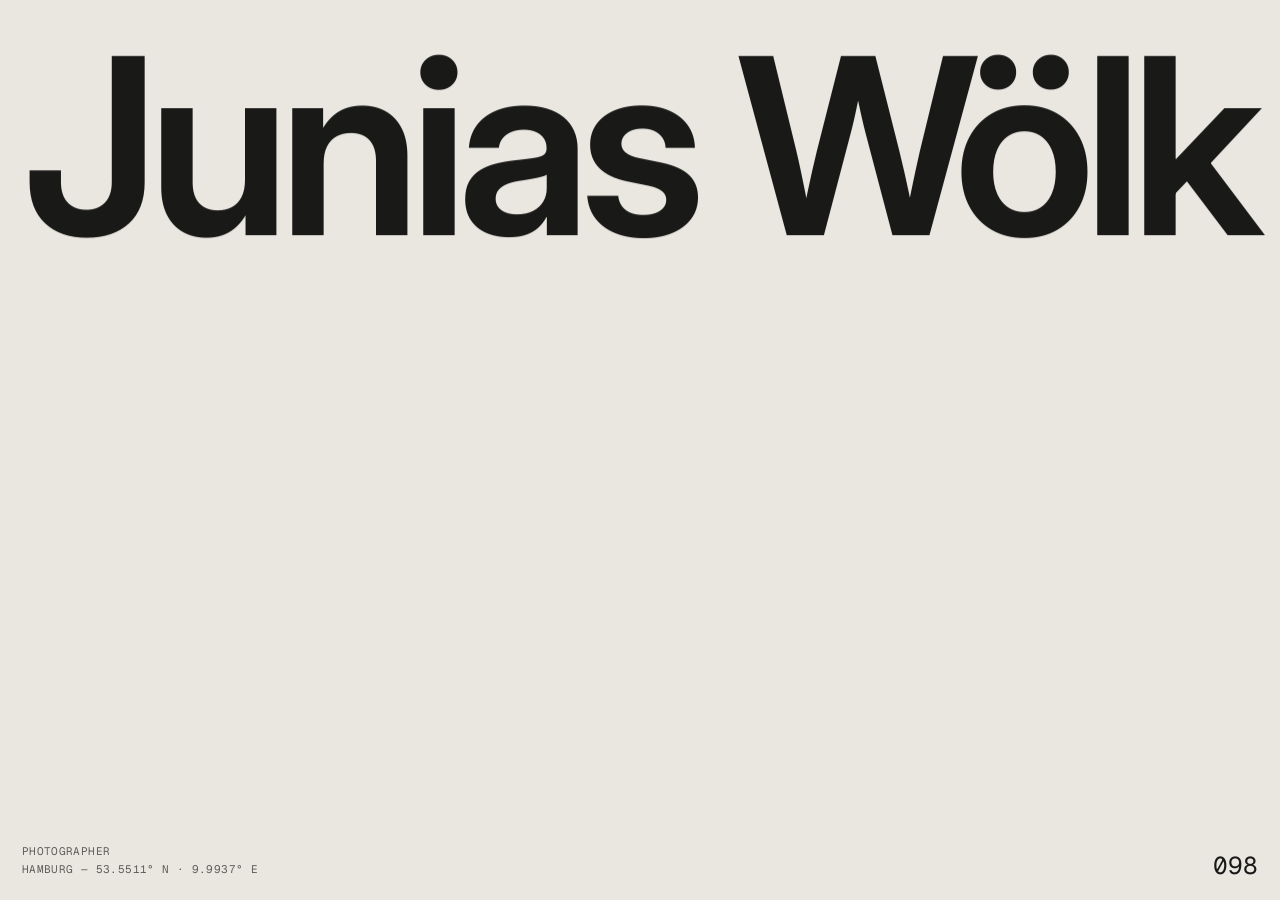
<file: index.html>
<!DOCTYPE html>
<html lang="en" class="no-js">
<head>
<meta charset="utf-8">
<meta name="viewport" content="width=device-width, initial-scale=1, viewport-fit=cover">

<title>Junias Wölk — Photographer, Hamburg</title>
<meta name="description" content="Junias Wölk is a photographer based in Hamburg. Selected work, shown in series.">
<meta name="author" content="Junias Wölk">
<meta name="theme-color" content="#EAE7E1">
<meta name="color-scheme" content="light">
<meta name="format-detection" content="telephone=no">
<!-- PREVIEW: keeps search engines out while the photographs are placeholders. Remove at launch. -->
<meta name="robots" content="noindex, nofollow">

<!-- TODO before launch: set the real domain here and add og:image (1200×630 crop of a lead frame). -->
<!-- <link rel="canonical" href="https://DOMAIN/"> -->
<meta property="og:type" content="website">
<meta property="og:site_name" content="Junias Wölk">
<meta property="og:title" content="Junias Wölk — Photographer, Hamburg">
<meta property="og:description" content="Selected work, shown in series.">
<meta name="twitter:card" content="summary_large_image">

<!-- The mark: the “ö” of Wölk. -->
<link rel="icon" href="data:image/svg+xml,%3Csvg xmlns='http://www.w3.org/2000/svg' viewBox='0 0 32 32'%3E%3Crect width='32' height='32' rx='7' fill='%23191A18'/%3E%3Ccircle cx='16' cy='19.5' r='6' fill='none' stroke='%23EAE7E1' stroke-width='3'/%3E%3Ccircle cx='11.6' cy='7.6' r='2.3' fill='%23EAE7E1'/%3E%3Ccircle cx='20.4' cy='7.6' r='2.3' fill='%23EAE7E1'/%3E%3C/svg%3E">

<link rel="stylesheet" href="assets/css/style.css">

<script>
  /* Before first paint: tell the stylesheet that scripting is available. */
  document.documentElement.className = 'js is-booting';
</script>

<script type="application/ld+json">
{
  "@context": "https://schema.org",
  "@type": "Person",
  "name": "Junias Wölk",
  "jobTitle": "Photographer",
  "address": { "@type": "PostalAddress", "addressLocality": "Hamburg", "addressCountry": "DE" },
  "sameAs": ["https://www.instagram.com/juniaswoelk/"]
}
</script>
</head>

<body class="app">

<a class="skip" href="#/info">Skip to information and contact</a>

<!-- =====================================================================
     INTERFACE — four corners. The centre belongs to the photographs.
     ===================================================================== -->
<header class="hud hud-top">
  <div class="hud-id">
    <a class="brand" id="brand" href="#/">Junias Wölk</a>
    <p class="hud-role">Photographer, Hamburg</p>
  </div>
  <nav class="nav" aria-label="Main">
    <a class="nav-link" href="#/" data-nav="work">Work</a>
    <a class="nav-link" href="#/info" data-nav="info">Info</a>
  </nav>
</header>

<p class="fpo mono" id="fpo" hidden>FPO — placeholder photographs</p>

<!-- =====================================================================
     THE TABLE — every photograph is a real link in a real list.
     Frames are generated from assets/js/photos.js.
     ===================================================================== -->
<main class="stage" id="stage">
  <h1 class="sr-only">Junias Wölk — photographer in Hamburg. Selected work.</h1>
  <ul class="plane" id="plane" aria-label="Photographs. Drag, scroll or use the arrow keys to move across the table."></ul>
</main>

<div class="veil veil-top" aria-hidden="true"></div>
<div class="veil veil-bottom" aria-hidden="true"></div>

<!-- The focus reticle: one element, shared by every frame. -->
<div class="reticle" id="reticle" aria-hidden="true">
  <i class="reticle-c tl"></i><i class="reticle-c tr"></i><i class="reticle-c bl"></i><i class="reticle-c br"></i>
  <span class="reticle-label mono"><b class="reticle-dot"></b><span id="reticle-text"></span></span>
</div>

<div class="hud hud-bottom">
  <div class="context">
    <p class="context-title" id="context" aria-live="polite"><span class="roll"><span class="roll-in">Selected Work</span></span></p>
    <nav class="series mono" id="series" aria-label="Series"></nav>
  </div>
  <div class="readout mono" aria-hidden="true">
    <span id="ro-pos">X 0000 · Y 0000</span>
    <span id="ro-geo">53.5511° N · 9.9937° E</span>
    <span>Hamburg <span id="ro-time">--:--</span></span>
  </div>
</div>

<!-- =====================================================================
     VIEWER — one photograph, in the dark.
     ===================================================================== -->
<section class="viewer" id="viewer" role="dialog" aria-modal="true" aria-label="Photograph" tabindex="-1" hidden>
  <div class="viewer-bg"></div>

  <div class="viewer-stage" id="viewer-stage">
    <figure class="viewer-fig"><div class="viewer-fig-in"><img class="lo" alt="" draggable="false"><img class="hi" alt="" draggable="false"></div></figure>
    <figure class="viewer-fig"><div class="viewer-fig-in"><img class="lo" alt="" draggable="false"><img class="hi" alt="" draggable="false"></div></figure>
    <button class="viewer-zone prev" type="button" data-cursor="Prev" aria-label="Previous photograph"></button>
    <button class="viewer-zone next" type="button" data-cursor="Next" aria-label="Next photograph"></button>
  </div>

  <header class="viewer-top">
    <a class="brand" href="#/" data-close>Junias Wölk</a>
    <button class="viewer-close nav-link" type="button" id="viewer-close">Close</button>
  </header>

  <footer class="viewer-bottom">
    <div class="viewer-meta">
      <p class="viewer-count mono" id="v-count">01 / 01</p>
      <h2 class="viewer-title" id="v-title"><span class="roll"><span class="roll-in">&nbsp;</span></span></h2>
      <p class="viewer-cap" id="v-cap"></p>
    </div>
    <div class="rail" id="rail" aria-hidden="true">
      <ul class="rail-strip" id="rail-strip"></ul>
      <span class="rail-gate" id="rail-gate"></span>
    </div>
    <p class="viewer-spec mono" id="v-spec"></p>
  </footer>

  <p class="sr-only" id="v-live" aria-live="polite"></p>
</section>

<!-- =====================================================================
     INFO — the linear version of the site.
     Copy marked PLACEHOLDER is stand-in text. Replace it with his words.
     ===================================================================== -->
<section class="sheet" id="info" role="dialog" aria-modal="true" aria-labelledby="info-title" tabindex="-1" hidden>
  <div class="sheet-in">

    <header class="sheet-top">
      <a class="brand" href="#/" data-close>Junias Wölk</a>
      <button class="nav-link" type="button" id="info-close">Close</button>
    </header>

    <div class="sheet-lead">
      <p class="mono sheet-eyebrow"><span>Info</span></p>
      <!-- First sentence is fact. The second is PLACEHOLDER — it describes the stand-in series.
           Lines are split by script at the current width, so just write the sentence. -->
      <h2 id="info-title" class="lead" data-split>Junias Wölk is a photographer based in Hamburg. He works in series&nbsp;— on the water, in the city, and after hours.</h2>
    </div>

    <div class="sheet-cols">

      <section class="col col-series" aria-labelledby="h-series">
        <h3 class="mono col-h" id="h-series">Series</h3>
        <ol class="index" id="index"></ol>
      </section>

      <section class="col" aria-labelledby="h-about">
        <h3 class="mono col-h" id="h-about">About</h3>
        <!-- PLACEHOLDER copy — two short paragraphs in his own voice go here. -->
        <p>Commissioned and personal work: portraits, places and the hours in between. Available for editorial, commercial and private commissions in Hamburg and wherever the work is.</p>
        <p>Prints and licensing on request.</p>
        <p class="note mono" id="info-note" hidden>This is a working preview. Every photograph shown is a placeholder until the final selection is in.</p>
      </section>

      <section class="col" aria-labelledby="h-contact">
        <h3 class="mono col-h" id="h-contact">Contact</h3>
        <dl class="facts">
          <div><dt class="mono">Instagram</dt><dd><a class="link" id="c-instagram" href="https://www.instagram.com/juniaswoelk/" target="_blank" rel="noopener">@juniaswoelk</a></dd></div>
          <div id="c-email-row" hidden><dt class="mono">Email</dt><dd><a class="link" id="c-email" href="#"></a></dd></div>
          <div><dt class="mono">Based in</dt><dd>Hamburg, Germany</dd></div>
          <div><dt class="mono">Position</dt><dd class="mono">53.5511° N<br>9.9937° E</dd></div>
        </dl>
      </section>

    </div>

    <footer class="sheet-foot mono">
      <span>© <span id="year">2026</span> Junias Wölk</span>
      <span class="sheet-legal"><a class="link" href="impressum.html">Impressum</a><a class="link" href="datenschutz.html">Datenschutz</a></span>
      <span>Site — <a class="link" href="https://janssonliam.de" target="_blank" rel="noopener">Liam Jansson</a></span>
    </footer>

  </div>
</section>

<!-- Cursor-following preview for the series list. -->
<div class="peek" id="peek" aria-hidden="true"><img alt="" draggable="false"></div>

<!-- =====================================================================
     INTRO — the wordmark here becomes the one in the header.
     ===================================================================== -->
<div class="intro" id="intro" aria-hidden="true">
  <div class="intro-bg"></div>
  <p class="intro-word" id="intro-word">Junias Wölk</p>
  <p class="intro-meta mono"><span>Photographer</span><span>Hamburg — 53.5511° N · 9.9937° E</span></p>
  <p class="intro-count mono" id="intro-count">000</p>
</div>

<div class="cursor" id="cursor" aria-hidden="true"><span class="cursor-dot"></span><span class="cursor-label mono" id="cursor-label"></span></div>

<noscript>
  <div class="nojs">
    <p class="brand">Junias Wölk</p>
    <p class="lead">Junias Wölk is a photographer based in Hamburg.</p>
    <p>The gallery on this page needs JavaScript. His work is also on
      <a class="link" href="https://www.instagram.com/juniaswoelk/">Instagram — @juniaswoelk</a>.</p>
    <p class="mono"><a class="link" href="impressum.html">Impressum</a> · <a class="link" href="datenschutz.html">Datenschutz</a></p>
  </div>
</noscript>

<script src="assets/js/photos.js"></script>
<script src="assets/js/app.js"></script>
</body>
</html>
</file>
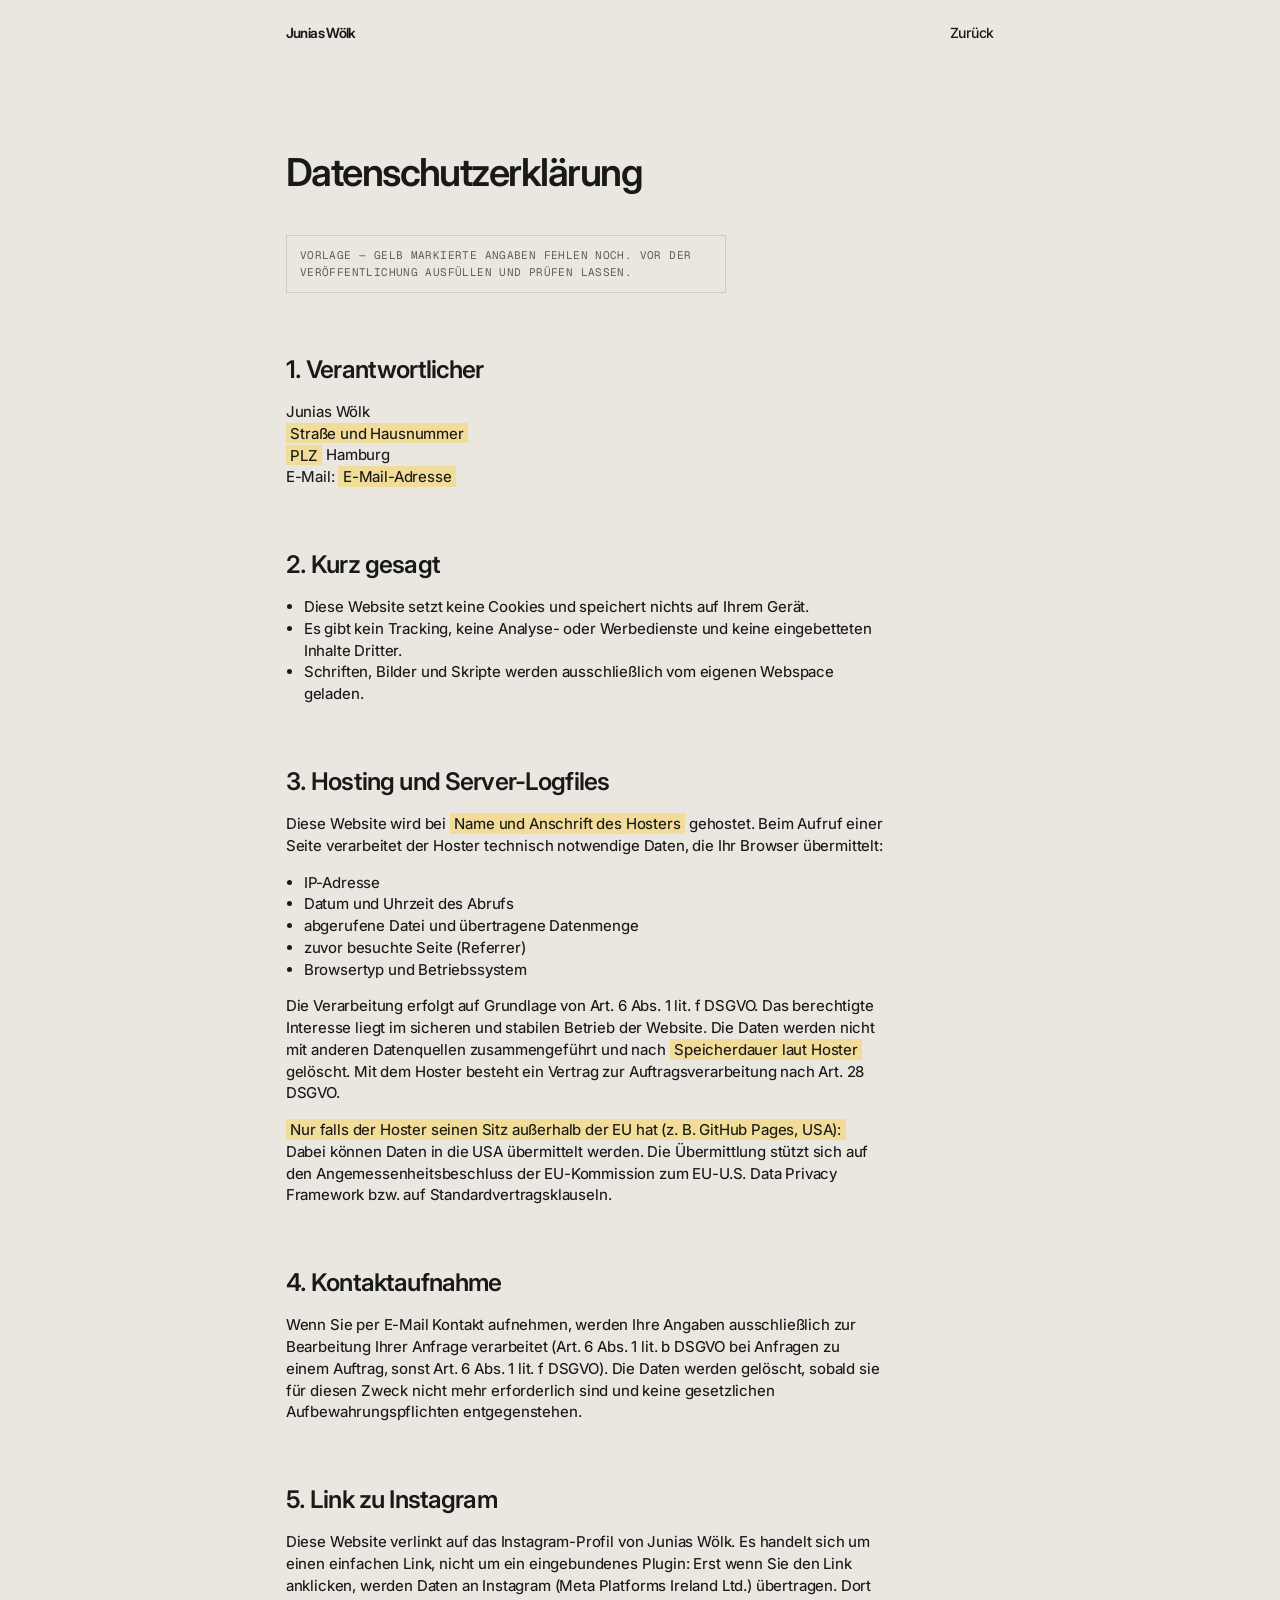
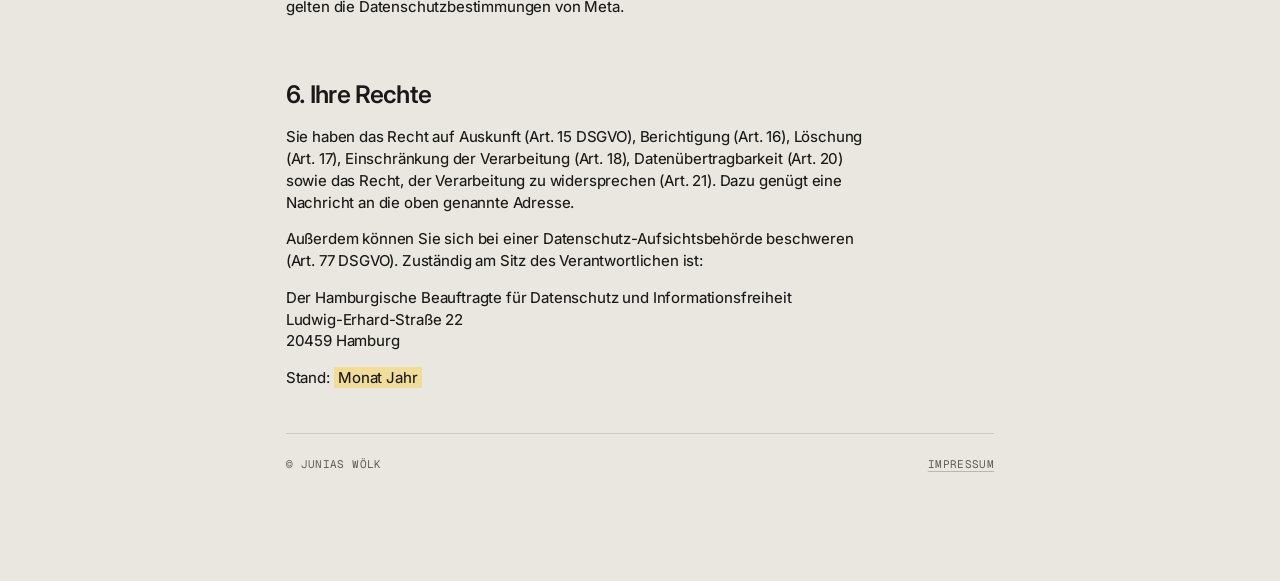
<file: datenschutz.html>
<!DOCTYPE html>
<html lang="de">
<head>
<meta charset="utf-8">
<meta name="viewport" content="width=device-width, initial-scale=1">
<title>Datenschutz — Junias Wölk</title>
<meta name="robots" content="noindex, follow">
<meta name="theme-color" content="#EAE7E1">
<link rel="icon" href="data:image/svg+xml,%3Csvg xmlns='http://www.w3.org/2000/svg' viewBox='0 0 32 32'%3E%3Crect width='32' height='32' rx='7' fill='%23191A18'/%3E%3Ccircle cx='16' cy='19.5' r='6' fill='none' stroke='%23EAE7E1' stroke-width='3'/%3E%3Ccircle cx='11.6' cy='7.6' r='2.3' fill='%23EAE7E1'/%3E%3Ccircle cx='20.4' cy='7.6' r='2.3' fill='%23EAE7E1'/%3E%3C/svg%3E">
<link rel="stylesheet" href="assets/css/style.css">
</head>

<body class="doc">
<div class="doc-wrap">

  <header class="doc-top">
    <a class="brand" href="index.html">Junias Wölk</a>
    <a class="nav-link" href="index.html">Zurück</a>
  </header>

  <main>
    <h1>Datenschutz&shy;erklärung</h1>

    <!-- VORLAGE. Sie beschreibt die Website so, wie sie gebaut ist: keine Cookies,
         kein Tracking, keine Dienste Dritter, lokal gehostete Schriften.
         Gelb markierte Felder ausfüllen (vor allem den Hoster), dann diesen
         Hinweiskasten löschen. Ändert sich die Technik (Analyse, Formular,
         eingebettete Videos …), muss dieser Text mitgeändert werden. -->
    <p class="doc-note mono">Vorlage — gelb markierte Angaben fehlen noch. Vor der Veröffentlichung ausfüllen und prüfen lassen.</p>

    <h2>1. Verantwortlicher</h2>
    <address>
      Junias Wölk<br>
      <mark class="todo">Straße und Hausnummer</mark><br>
      <mark class="todo">PLZ</mark> Hamburg<br>
      E-Mail: <mark class="todo">E-Mail-Adresse</mark>
    </address>

    <h2>2. Kurz gesagt</h2>
    <ul>
      <li>Diese Website setzt keine Cookies und speichert nichts auf Ihrem Gerät.</li>
      <li>Es gibt kein Tracking, keine Analyse- oder Werbedienste und keine eingebetteten Inhalte Dritter.</li>
      <li>Schriften, Bilder und Skripte werden ausschließlich vom eigenen Webspace geladen.</li>
    </ul>

    <h2>3. Hosting und Server-Logfiles</h2>
    <p>Diese Website wird bei <mark class="todo">Name und Anschrift des Hosters</mark> gehostet. Beim Aufruf einer Seite verarbeitet der Hoster technisch notwendige Daten, die Ihr Browser übermittelt:</p>
    <ul>
      <li>IP-Adresse</li>
      <li>Datum und Uhrzeit des Abrufs</li>
      <li>abgerufene Datei und übertragene Datenmenge</li>
      <li>zuvor besuchte Seite (Referrer)</li>
      <li>Browsertyp und Betriebssystem</li>
    </ul>
    <p>Die Verarbeitung erfolgt auf Grundlage von Art. 6 Abs. 1 lit. f DSGVO. Das berechtigte Interesse liegt im sicheren und stabilen Betrieb der Website. Die Daten werden nicht mit anderen Datenquellen zusammengeführt und nach <mark class="todo">Speicherdauer laut Hoster</mark> gelöscht. Mit dem Hoster besteht ein Vertrag zur Auftragsverarbeitung nach Art. 28 DSGVO.</p>
    <p><mark class="todo">Nur falls der Hoster seinen Sitz außerhalb der EU hat (z. B. GitHub Pages, USA):</mark> Dabei können Daten in die USA übermittelt werden. Die Übermittlung stützt sich auf den Angemessenheitsbeschluss der EU-Kommission zum EU-U.S. Data Privacy Framework bzw. auf Standardvertragsklauseln.</p>

    <h2>4. Kontaktaufnahme</h2>
    <p>Wenn Sie per E-Mail Kontakt aufnehmen, werden Ihre Angaben ausschließlich zur Bearbeitung Ihrer Anfrage verarbeitet (Art. 6 Abs. 1 lit. b DSGVO bei Anfragen zu einem Auftrag, sonst Art. 6 Abs. 1 lit. f DSGVO). Die Daten werden gelöscht, sobald sie für diesen Zweck nicht mehr erforderlich sind und keine gesetzlichen Aufbewahrungspflichten entgegenstehen.</p>

    <h2>5. Link zu Instagram</h2>
    <p>Diese Website verlinkt auf das Instagram-Profil von Junias Wölk. Es handelt sich um einen einfachen Link, nicht um ein eingebundenes Plugin: Erst wenn Sie den Link anklicken, werden Daten an Instagram (Meta Platforms Ireland Ltd.) übertragen. Dort gelten die Datenschutzbestimmungen von Meta.</p>

    <h2>6. Ihre Rechte</h2>
    <p>Sie haben das Recht auf Auskunft (Art. 15 DSGVO), Berichtigung (Art. 16), Löschung (Art. 17), Einschränkung der Verarbeitung (Art. 18), Datenübertragbarkeit (Art. 20) sowie das Recht, der Verarbeitung zu widersprechen (Art. 21). Dazu genügt eine Nachricht an die oben genannte Adresse.</p>
    <p>Außerdem können Sie sich bei einer Datenschutz-Aufsichtsbehörde beschweren (Art. 77 DSGVO). Zuständig am Sitz des Verantwortlichen ist:</p>
    <address>
      Der Hamburgische Beauftragte für Datenschutz und Informationsfreiheit<br>
      Ludwig-Erhard-Straße 22<br>
      20459 Hamburg
    </address>

    <p>Stand: <mark class="todo">Monat Jahr</mark></p>
  </main>

  <footer class="doc-foot mono">
    <span>© Junias Wölk</span>
    <span><a class="link" href="impressum.html">Impressum</a></span>
  </footer>

</div>
</body>
</html>
</file>
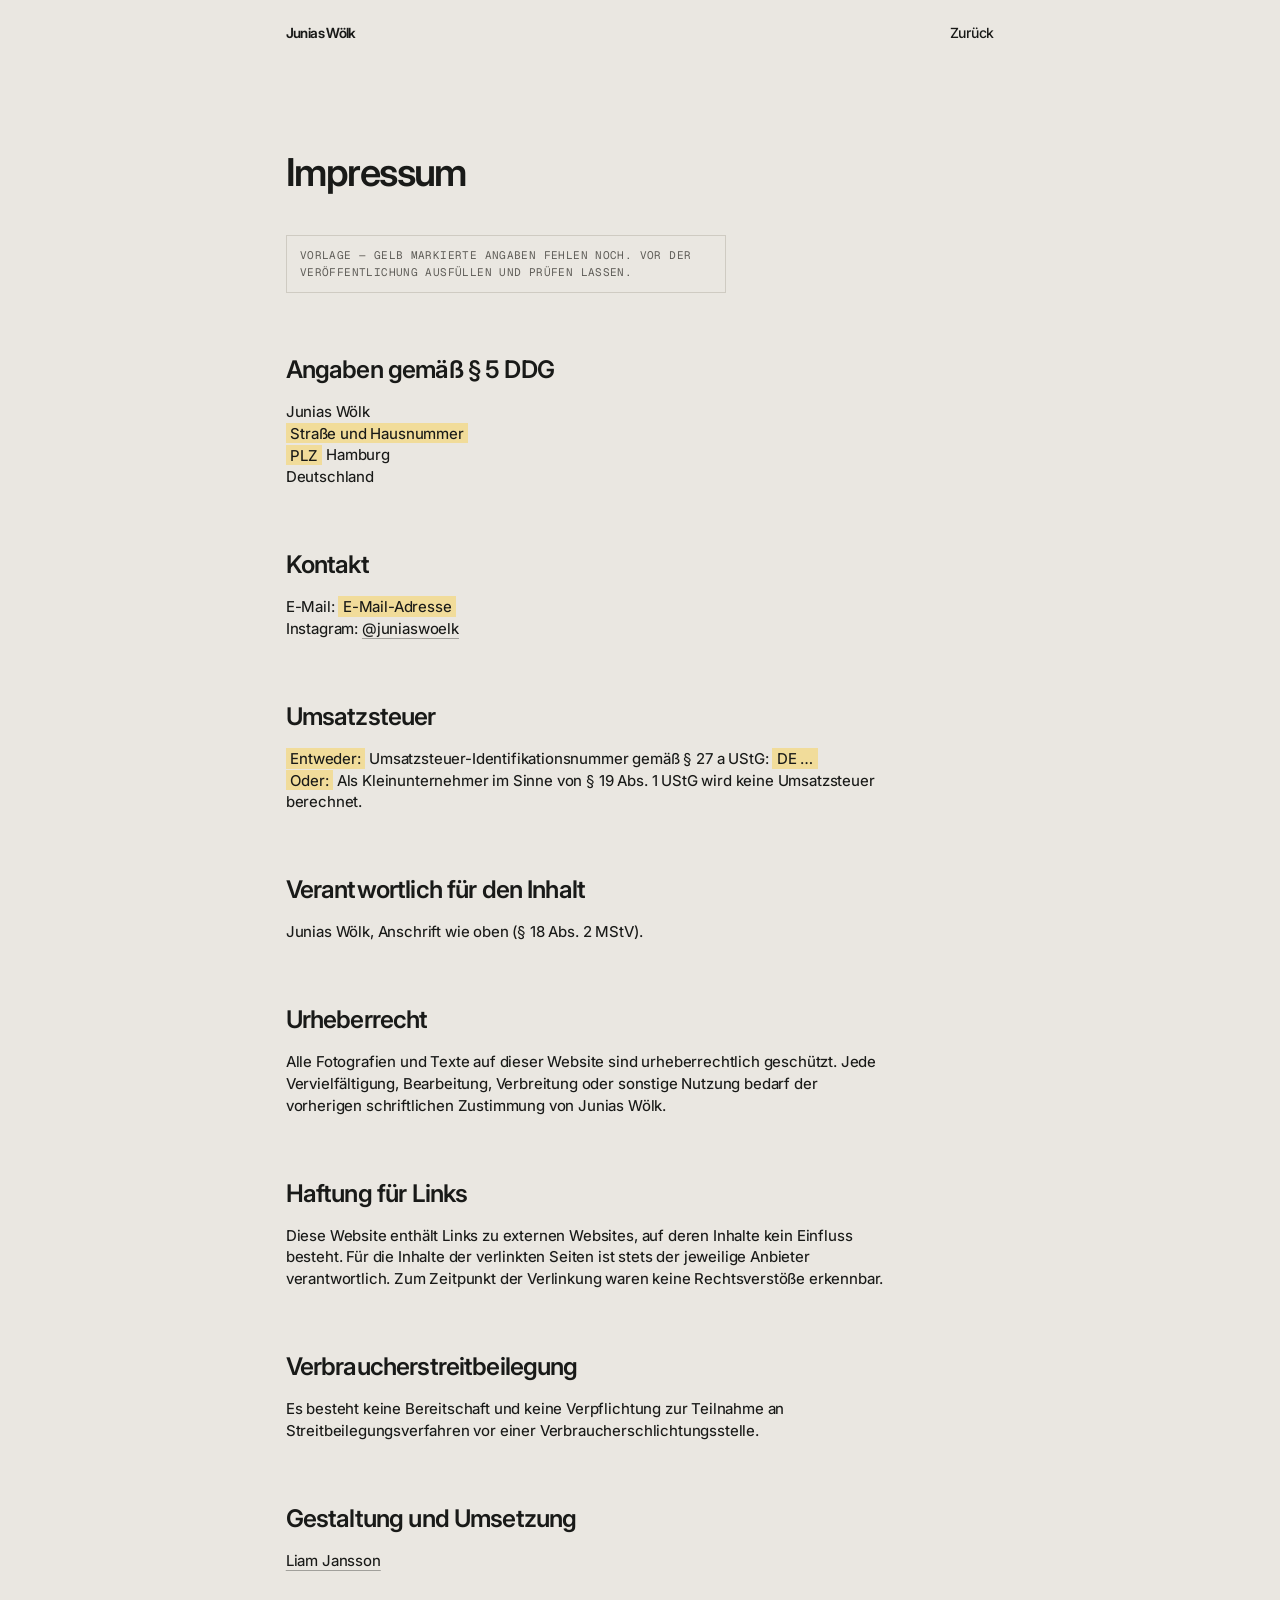
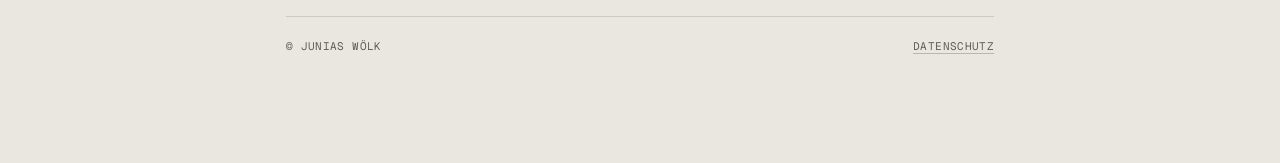
<file: impressum.html>
<!DOCTYPE html>
<html lang="de">
<head>
<meta charset="utf-8">
<meta name="viewport" content="width=device-width, initial-scale=1">
<title>Impressum — Junias Wölk</title>
<meta name="robots" content="noindex, follow">
<meta name="theme-color" content="#EAE7E1">
<link rel="icon" href="data:image/svg+xml,%3Csvg xmlns='http://www.w3.org/2000/svg' viewBox='0 0 32 32'%3E%3Crect width='32' height='32' rx='7' fill='%23191A18'/%3E%3Ccircle cx='16' cy='19.5' r='6' fill='none' stroke='%23EAE7E1' stroke-width='3'/%3E%3Ccircle cx='11.6' cy='7.6' r='2.3' fill='%23EAE7E1'/%3E%3Ccircle cx='20.4' cy='7.6' r='2.3' fill='%23EAE7E1'/%3E%3C/svg%3E">
<link rel="stylesheet" href="assets/css/style.css">
</head>

<body class="doc">
<div class="doc-wrap">

  <header class="doc-top">
    <a class="brand" href="index.html">Junias Wölk</a>
    <a class="nav-link" href="index.html">Zurück</a>
  </header>

  <main>
    <h1>Impressum</h1>

    <!-- VORLAGE. Alle gelb markierten Felder müssen vor der Veröffentlichung
         ausgefüllt werden. Danach diesen Hinweiskasten löschen. -->
    <p class="doc-note mono">Vorlage — gelb markierte Angaben fehlen noch. Vor der Veröffentlichung ausfüllen und prüfen lassen.</p>

    <h2>Angaben gemäß § 5 DDG</h2>
    <address>
      Junias Wölk<br>
      <mark class="todo">Straße und Hausnummer</mark><br>
      <mark class="todo">PLZ</mark> Hamburg<br>
      Deutschland
    </address>

    <h2>Kontakt</h2>
    <p>
      E-Mail: <mark class="todo">E-Mail-Adresse</mark><br>
      Instagram: <a class="link" href="https://www.instagram.com/juniaswoelk/" rel="noopener">@juniaswoelk</a>
    </p>

    <h2>Umsatzsteuer</h2>
    <p>
      <mark class="todo">Entweder:</mark> Umsatzsteuer-Identifikationsnummer gemäß § 27 a UStG: <mark class="todo">DE …</mark><br>
      <mark class="todo">Oder:</mark> Als Kleinunternehmer im Sinne von § 19 Abs. 1 UStG wird keine Umsatzsteuer berechnet.
    </p>

    <h2>Verantwortlich für den Inhalt</h2>
    <p>Junias Wölk, Anschrift wie oben (§ 18 Abs. 2 MStV).</p>

    <h2>Urheberrecht</h2>
    <p>Alle Fotografien und Texte auf dieser Website sind urheberrechtlich geschützt. Jede Vervielfältigung, Bearbeitung, Verbreitung oder sonstige Nutzung bedarf der vorherigen schriftlichen Zustimmung von Junias Wölk.</p>

    <h2>Haftung für Links</h2>
    <p>Diese Website enthält Links zu externen Websites, auf deren Inhalte kein Einfluss besteht. Für die Inhalte der verlinkten Seiten ist stets der jeweilige Anbieter verantwortlich. Zum Zeitpunkt der Verlinkung waren keine Rechtsverstöße erkennbar.</p>

    <h2>Verbraucherstreitbeilegung</h2>
    <p>Es besteht keine Bereitschaft und keine Verpflichtung zur Teilnahme an Streitbeilegungsverfahren vor einer Verbraucherschlichtungsstelle.</p>

    <h2>Gestaltung und Umsetzung</h2>
    <p><a class="link" href="https://janssonliam.de" rel="noopener">Liam Jansson</a></p>
  </main>

  <footer class="doc-foot mono">
    <span>© Junias Wölk</span>
    <span><a class="link" href="datenschutz.html">Datenschutz</a></span>
  </footer>

</div>
</body>
</html>
</file>
<file: assets/css/style.css>
/* =====================================================================
   Junias Wölk — stylesheet

   1  Fonts            6  Reticle          11 Cursor
   2  Tokens           7  Interface        12 Fallbacks
   3  Base             8  Viewer           13 Documents (legal pages)
   4  Utilities        9  Info sheet       14 Small screens
   5  The table        10 Intro            15 Reduced motion

   Change the look in section 2; everything else follows.
   ===================================================================== */


/* ---------------------------------------------------------------------
   1  Fonts — self-hosted, SIL Open Font License, Latin subset.
   Inter carries an optical-size axis: the same file draws tight display
   shapes at headline sizes and open text shapes at reading sizes.
   --------------------------------------------------------------------- */

@font-face {
  font-family: "Inter";
  src: url("../fonts/inter-var-latin.woff2") format("woff2");
  font-weight: 100 900;
  font-style: normal;
  font-display: swap;
}

@font-face {
  font-family: "Geist Mono";
  src: url("../fonts/geist-mono-var-latin.woff2") format("woff2");
  font-weight: 100 900;
  font-style: normal;
  font-display: swap;
}


/* ---------------------------------------------------------------------
   2  Tokens
   --------------------------------------------------------------------- */

:root {
  /* Paper and ink. No pure white, no pure black: the photographs own the extremes. */
  --paper: #eae7e1;
  --paper-2: #dedad3;
  --ink: #191a18;
  --ink-2: #5f5d58;
  --rule: #cfcbc2;

  /* The dark room. */
  --dark: #111210;
  --light: #eae7e1;
  --light-2: #96938b;
  --rule-dark: #33342f;

  /* One accent. Focus-confirm dot and active-series marker. Nowhere else. */
  --accent: #e8442a;

  --font: "Inter", "Helvetica Neue", Helvetica, Arial, sans-serif;
  --mono: "Geist Mono", ui-monospace, "SF Mono", SFMono-Regular, Menlo, Consolas, monospace;

  --fs-xl: clamp(40px, 5.4vw, 108px);
  --fs-l: clamp(26px, 3vw, 54px);
  --fs-m: clamp(21px, 1.9vw, 34px);
  --fs-text: clamp(15px, 1.05vw, 18px);
  --fs-ui: clamp(14px, 0.95vw, 17px);
  --fs-mono: 11px;

  /* One margin. The interface sits on it, in the four corners. */
  --m: clamp(16px, 1.7vw, 30px);

  --ease-out: cubic-bezier(0.19, 1, 0.22, 1);
  --ease-io: cubic-bezier(0.65, 0, 0.35, 1);
}


/* ---------------------------------------------------------------------
   3  Base
   --------------------------------------------------------------------- */

*,
*::before,
*::after { box-sizing: border-box; }

html {
  height: 100%;
  -webkit-text-size-adjust: 100%;
  text-size-adjust: 100%;
  -webkit-tap-highlight-color: transparent;
}

body {
  margin: 0;
  min-height: 100%;
  background: var(--paper);
  color: var(--ink);
  font-family: var(--font);
  font-size: var(--fs-text);
  font-weight: 450;
  line-height: 1.45;
  letter-spacing: -0.011em;
  font-optical-sizing: auto;
  font-kerning: normal;
  -webkit-font-smoothing: antialiased;
  -moz-osx-font-smoothing: grayscale;
  text-rendering: optimizeLegibility;
}

/* The home page is an instrument, not a document: it never scrolls. */
html:has(body.app) { overflow: hidden; }

body.app {
  position: fixed;
  inset: 0;
  overflow: hidden;
  overscroll-behavior: none;
}

::selection { background: var(--ink); color: var(--paper); }

img { border: 0; }

button { font: inherit; color: inherit; }

:focus-visible { outline: 1px solid currentColor; outline-offset: 4px; }

[hidden] { display: none !important; }


/* ---------------------------------------------------------------------
   4  Utilities
   --------------------------------------------------------------------- */

.sr-only {
  position: absolute;
  width: 1px;
  height: 1px;
  margin: -1px;
  padding: 0;
  overflow: hidden;
  clip-path: inset(50%);
  white-space: nowrap;
  border: 0;
}

/* Everything a camera would print: numbers, counts, coordinates, exposure. */
.mono {
  font-family: var(--mono);
  font-size: var(--fs-mono);
  font-weight: 400;
  line-height: 1.55;
  letter-spacing: 0.035em;
  text-transform: uppercase;
  font-variant-numeric: tabular-nums;
}

.skip {
  position: fixed;
  top: var(--m);
  left: var(--m);
  z-index: 60;
  padding: 0.7em 1em;
  background: var(--ink);
  color: var(--paper);
  font-size: var(--fs-ui);
  text-decoration: none;
  transform: translateY(-300%);
}
.skip:focus { transform: none; }

/* The wordmark is a fixed shape: display cut and tracking are pinned, so the
   huge one in the intro and the small one in the header are the same drawing. */
.brand,
.intro-word {
  font-weight: 620;
  line-height: 1;
  letter-spacing: -0.045em;
  font-variation-settings: "opsz" 32;
  white-space: nowrap;
}

.brand {
  display: inline-block;
  color: inherit;
  font-size: var(--fs-ui);
  text-decoration: none;
}

/* Text links in the interface: the rule draws in from the left, leaves to the right. */
.nav-link {
  position: relative;
  display: inline-block;
  padding: 0.3em 0;
  border: 0;
  background: none;
  color: inherit;
  font-size: var(--fs-ui);
  font-weight: 500;
  line-height: 1;
  letter-spacing: -0.015em;
  text-decoration: none;
  cursor: pointer;
}
.nav-link::after {
  content: "";
  position: absolute;
  right: 0;
  bottom: 0.05em;
  left: 0;
  height: 1px;
  background: currentColor;
  transform: scaleX(0);
  transform-origin: right center;
  transition: transform 0.6s var(--ease-io);
}
.nav-link[aria-current="page"]::after { transform: scaleX(1); transform-origin: left center; }
@media (hover: hover) and (pointer: fine) {
  .nav-link:hover::after { transform: scaleX(1); transform-origin: left center; }
}

.link {
  color: inherit;
  text-decoration: underline;
  text-decoration-thickness: 1px;
  text-underline-offset: 0.24em;
  text-decoration-color: color-mix(in srgb, currentColor 35%, transparent);
  transition: text-decoration-color 0.25s;
}
.link:hover { text-decoration-color: currentColor; }

/* Text never fades in place. It rolls through a mask: both lines share one
   grid cell, the old one leaves upward as the new one rises. */
.roll {
  display: grid;
  overflow: hidden;
  padding: 0.14em 0.08em 0.14em 0;
  margin: -0.14em -0.08em -0.14em 0;
}
.roll > * { grid-area: 1 / 1; display: block; white-space: nowrap; will-change: transform; }


/* ---------------------------------------------------------------------
   5  The table
   --------------------------------------------------------------------- */

.stage {
  position: fixed;
  inset: 0;
  z-index: 1;
  overflow: hidden;
  overflow: clip;
  contain: strict;
}

.plane {
  position: absolute;
  inset: 0;
  margin: 0;
  padding: 0;
  list-style: none;
  cursor: grab;
  touch-action: none;
  user-select: none;
  -webkit-user-select: none;
  --press: 0;
}
.plane.is-dragging { cursor: grabbing; }

/* Each frame is positioned by script with a transform only. */
.frame {
  position: absolute;
  top: 0;
  left: 0;
  will-change: transform;
}

.frame-link {
  display: block;
  width: 100%;
  height: 100%;
  color: inherit;
  cursor: inherit;
  outline: none;
  -webkit-user-drag: none;
  -webkit-touch-callout: none;
  /* Grabbing the table lifts every print a little off it. */
  transform: scale(calc(1 - var(--press) * 0.035));
}

/* The frame shows its own average colour until the photograph arrives. */
.frame-clip {
  display: block;
  width: 100%;
  height: 100%;
  overflow: hidden;
  background: var(--tone, var(--paper-2));
  transition: opacity 0.7s var(--ease-io), filter 0.7s var(--ease-io);
}

.frame-img {
  display: block;
  width: 100%;
  height: 100%;
  object-fit: cover;
  opacity: 0;
  transition: opacity 0.9s var(--ease-out);
  pointer-events: none;
  user-select: none;
  -webkit-user-drag: none;
}
.frame.is-in .frame-img { opacity: 1; }

/* A chosen series stays; everything else steps back. Nothing is removed. */
.plane.has-series .frame:not(.is-on) .frame-clip { opacity: 0.14; filter: grayscale(1); }

/* The plane dissolves into paper where the interface sits, so type never
   lands on a photograph. Eased stops: no visible band. */
.veil {
  position: fixed;
  right: 0;
  left: 0;
  z-index: 3;
  pointer-events: none;
  transition: opacity 0.6s;
}
/* --hud-t / --hud-b are the measured heights of the two interface bars
   (set by script), so the veils are exactly as tall as they need to be. */
.veil-top {
  top: 0;
  height: calc(var(--hud-t, 66px) * 1.95);
  background: linear-gradient(to bottom,
    rgb(234 231 225 / 1) 0%, rgb(234 231 225 / 0.97) 36%, rgb(234 231 225 / 0.84) 52%,
    rgb(234 231 225 / 0.54) 70%, rgb(234 231 225 / 0.2) 87%, rgb(234 231 225 / 0) 100%);
}
.veil-bottom {
  bottom: 0;
  height: calc(var(--hud-b, 170px) * 1.56);
  background: linear-gradient(to top,
    rgb(234 231 225 / 1) 0%, rgb(234 231 225 / 1) 23%, rgb(234 231 225 / 0.94) 38%,
    rgb(234 231 225 / 0.74) 54%, rgb(234 231 225 / 0.46) 68%, rgb(234 231 225 / 0.2) 81%,
    rgb(234 231 225 / 0.06) 92%, rgb(234 231 225 / 0) 100%);
}


/* ---------------------------------------------------------------------
   6  Reticle — the viewfinder corners that acquire whatever is pointed at.
   Script moves the four corners and the label with transforms only.
   --------------------------------------------------------------------- */

.reticle {
  position: fixed;
  inset: 0;
  z-index: 4;
  pointer-events: none;
  opacity: 0;
  transition: opacity 0.28s;
}
.reticle.is-on { opacity: 1; }

.reticle-c {
  position: absolute;
  top: 0;
  left: 0;
  width: 11px;
  height: 11px;
  border: 0 solid var(--ink);
  will-change: transform;
}
.reticle-c.tl { border-top-width: 1px; border-left-width: 1px; }
.reticle-c.tr { margin-left: -11px; border-top-width: 1px; border-right-width: 1px; }
.reticle-c.bl { margin-top: -11px; border-bottom-width: 1px; border-left-width: 1px; }
.reticle-c.br { margin: -11px 0 0 -11px; border-right-width: 1px; border-bottom-width: 1px; }

.reticle-label {
  position: absolute;
  top: 0;
  left: 0;
  display: flex;
  align-items: center;
  white-space: nowrap;
  color: var(--ink);
  will-change: transform;
}

/* Focus confirmed. */
.reticle-dot {
  width: 5px;
  height: 5px;
  margin-right: 0.7em;
  border-radius: 50%;
  background: var(--accent);
  opacity: 0;
  transform: scale(0.3);
  transition: opacity 0.16s, transform 0.4s var(--ease-out);
}
.reticle.is-locked .reticle-dot { opacity: 1; transform: none; }


/* ---------------------------------------------------------------------
   7  Interface
   --------------------------------------------------------------------- */

.hud {
  position: fixed;
  right: 0;
  left: 0;
  z-index: 10;
  display: flex;
  justify-content: space-between;
  gap: var(--m);
  padding: var(--m);
  pointer-events: none;
  transition: opacity 0.5s;
}
.hud > * { pointer-events: auto; }

.hud-top {
  top: 0;
  align-items: baseline;
  padding-top: calc(var(--m) + env(safe-area-inset-top));
}
.hud-bottom {
  bottom: 0;
  align-items: flex-end;
  padding-bottom: calc(var(--m) + env(safe-area-inset-bottom));
}

.hud-id { display: flex; align-items: baseline; gap: 1.5em; }
.hud-role { margin: 0; color: var(--ink-2); font-size: var(--fs-ui); line-height: 1; letter-spacing: -0.015em; }

.nav { display: flex; gap: 1.7em; }

.context { min-width: 0; }

.context-title {
  margin: 0 0 0.2em;
  font-size: var(--fs-xl);
  font-weight: 600;
  line-height: 0.92;
  letter-spacing: -0.052em;
}
.context-title sup {
  position: relative;
  top: 0.62em;
  margin-left: 0.5em;
  font-family: var(--mono);
  font-size: clamp(11px, 0.17em, 15px);
  font-weight: 400;
  line-height: 1;
  letter-spacing: 0.03em;
  vertical-align: top;
}

.series {
  display: flex;
  flex-wrap: wrap;
  gap: 0 1.7em;
  margin-left: -0.1em;
}
.series a {
  position: relative;
  padding: 0.75em 0 0.2em 1.05em;
  color: var(--ink-2);
  text-decoration: none;
  transition: color 0.3s;
}
.series a::before {
  content: "";
  position: absolute;
  top: calc(50% + 0.26em);
  left: 0.1em;
  width: 5px;
  height: 5px;
  margin-top: -2.5px;
  border-radius: 50%;
  background: var(--accent);
  transform: scale(0);
  transition: transform 0.5s var(--ease-out);
}
.series a[aria-current="true"] { color: var(--ink); }
.series a[aria-current="true"]::before { transform: none; }
@media (hover: hover) and (pointer: fine) {
  .series a:hover { color: var(--ink); }
}

.readout {
  display: grid;
  justify-items: end;
  gap: 1px;
  flex: none;
  padding-bottom: 0.2em;
  color: var(--ink-2);
  text-align: right;
  white-space: nowrap;
}

.fpo {
  position: fixed;
  top: calc(var(--m) + env(safe-area-inset-top));
  left: 50%;
  z-index: 10;
  margin: 0;
  color: var(--ink-2);
  line-height: 1;
  white-space: nowrap;
  transform: translateX(-50%);
  pointer-events: none;
  transition: opacity 0.5s;
}

/* Interface arrives after the prints have been dealt. */
.is-booting .hud,
.is-booting .veil,
.is-booting .fpo { opacity: 0; }
.is-booting .hud > * { pointer-events: none; }

.context-title .roll-in { transition: transform 1.2s var(--ease-out) 0.1s; }
.is-booting .context-title .roll-in { transform: translateY(112%); }

.series,
.readout { transition: opacity 0.9s 0.35s, transform 1.1s var(--ease-out) 0.35s; }
.is-booting .series,
.is-booting .readout { opacity: 0; transform: translateY(12px); }

/* The line beside the wordmark waits until the wordmark has landed. */
.hud-role { transition: opacity 0.8s 0.75s; }
.is-booting .hud-role { opacity: 0; }

/* While a photograph is open, the table's interface steps out. */
.is-viewing .hud,
.is-viewing .veil,
.is-viewing .fpo,
.is-viewing .reticle { opacity: 0; }
.is-viewing .hud > * { pointer-events: none; }


/* ---------------------------------------------------------------------
   8  Viewer
   --------------------------------------------------------------------- */

.viewer:focus,
.sheet:focus { outline: none; }

.viewer {
  position: fixed;
  inset: 0;
  z-index: 20;
  color: var(--light);
  overflow: hidden;
  touch-action: none;
  user-select: none;
  -webkit-user-select: none;
}

.viewer-bg {
  position: absolute;
  inset: 0;
  background: var(--dark);
  opacity: 0;
  transition: opacity 0.75s var(--ease-io);
}
.viewer.is-open .viewer-bg { opacity: 1; }

.viewer-stage { position: absolute; inset: 0; }

/* Geometry is set by script: left / top / width / height in pixels, so the
   opening transition can start from the frame's exact place on the table. */
.viewer-fig {
  position: absolute;
  top: 0;
  left: 0;
  margin: 0;
  overflow: hidden;
  background: var(--tone, #222);
  transform-origin: 0 0;
  visibility: hidden;
  will-change: transform, clip-path;
}
.viewer-fig.is-shown { visibility: visible; }

.viewer-fig-in { position: absolute; inset: 0; will-change: transform; }

.viewer-fig img {
  position: absolute;
  inset: 0;
  display: block;
  width: 100%;
  height: 100%;
  object-fit: cover;
  -webkit-user-drag: none;
}
.viewer-fig .hi { opacity: 0; transition: opacity 0.4s; }
.viewer-fig .hi.is-in { opacity: 1; }

.viewer-zone {
  position: absolute;
  top: 0;
  bottom: 0;
  z-index: 3;
  width: 38%;
  padding: 0;
  border: 0;
  background: none;
  cursor: pointer;
}
.viewer-zone.prev { left: 0; }
.viewer-zone.next { right: 0; }
.viewer-zone:focus-visible { outline: none; }
.viewer-zone:focus-visible::after {
  content: "";
  position: absolute;
  top: 50%;
  width: 11px;
  height: 11px;
  border: 0 solid var(--light);
  border-top-width: 1px;
}
.viewer-zone.prev:focus-visible::after { left: var(--m); border-left-width: 1px; transform: rotate(-45deg); }
.viewer-zone.next:focus-visible::after { right: var(--m); border-right-width: 1px; transform: rotate(45deg); }

.viewer-top,
.viewer-bottom {
  position: absolute;
  right: 0;
  left: 0;
  z-index: 4;
  padding: var(--m);
  opacity: 0;
  transition: opacity 0.45s, transform 0.9s var(--ease-out);
  pointer-events: none;
}
.viewer-top > *,
.viewer-bottom > * { pointer-events: auto; }

.viewer-top {
  top: 0;
  display: flex;
  align-items: baseline;
  justify-content: space-between;
  padding-top: calc(var(--m) + env(safe-area-inset-top));
  transform: translateY(-10px);
}
.viewer-bottom {
  bottom: 0;
  display: grid;
  grid-template-columns: minmax(0, 1fr) minmax(0, min(44vw, 640px)) minmax(0, 1fr);
  align-items: end;
  gap: var(--m);
  padding-bottom: calc(var(--m) + env(safe-area-inset-bottom));
  transform: translateY(14px);
}
.viewer.is-open .viewer-top,
.viewer.is-open .viewer-bottom { opacity: 1; transform: none; transition-delay: 0.4s; }

.viewer-count { margin: 0 0 0.5em; color: var(--light-2); }

.viewer-title {
  margin: 0;
  font-size: var(--fs-m);
  font-weight: 600;
  line-height: 1;
  letter-spacing: -0.04em;
}

.viewer-cap {
  margin: 0.55em 0 0;
  max-width: 30em;
  color: var(--light-2);
  font-size: var(--fs-ui);
  line-height: 1.35;
}
.viewer-cap:empty { display: none; }

.viewer-spec { margin: 0; color: var(--light-2); text-align: right; }

/* The film strip runs through a fixed gate. */
.rail {
  position: relative;
  height: 50px;
  overflow: hidden;
  -webkit-mask-image: linear-gradient(to right, transparent 0, #000 16%, #000 84%, transparent 100%);
  mask-image: linear-gradient(to right, transparent 0, #000 16%, #000 84%, transparent 100%);
}

.rail-strip {
  position: absolute;
  top: 5px;
  left: 50%;
  display: flex;
  gap: 4px;
  height: 40px;
  margin: 0;
  padding: 0;
  list-style: none;
  will-change: transform;
  transition: transform 0.9s var(--ease-io);
}
.rail-strip li { flex: none; height: 100%; opacity: 0.34; transition: opacity 0.5s; }
.rail-strip li.is-gap { margin-left: 16px; }
.rail-strip li.is-current { opacity: 1; }
.rail-strip button {
  display: block;
  width: 100%;
  height: 100%;
  padding: 0;
  border: 0;
  background: var(--tone, #222);
  cursor: pointer;
}
.rail-strip img { display: block; width: 100%; height: 100%; object-fit: cover; -webkit-user-drag: none; }
@media (hover: hover) and (pointer: fine) {
  .rail-strip li:hover { opacity: 0.8; }
}

.rail-gate {
  position: absolute;
  top: 0;
  left: 50%;
  width: 60px;
  height: 50px;
  border: 1px solid var(--light);
  transform: translateX(-50%);
  pointer-events: none;
  transition: width 0.9s var(--ease-io);
}


/* ---------------------------------------------------------------------
   9  Info sheet
   --------------------------------------------------------------------- */

.sheet {
  position: fixed;
  inset: 0;
  z-index: 30;
  background: var(--paper);
  overflow-x: hidden;
  overflow-y: auto;
  overscroll-behavior: contain;
  -webkit-overflow-scrolling: touch;
}

.sheet-in {
  display: flex;
  flex-direction: column;
  min-height: 100%;
  padding: var(--m);
  padding-top: calc(var(--m) + env(safe-area-inset-top));
  padding-bottom: calc(var(--m) + env(safe-area-inset-bottom));
}

.sheet-top { display: flex; align-items: baseline; justify-content: space-between; }

.sheet-lead { padding: clamp(60px, 14vh, 180px) 0 clamp(48px, 10vh, 130px); }

.sheet-eyebrow { margin: 0 0 1.8em; color: var(--ink-2); }

.lead {
  max-width: 20.5em;
  margin: 0;
  font-size: var(--fs-l);
  font-weight: 560;
  line-height: 1.08;
  letter-spacing: -0.038em;
}
.lead .line { display: block; overflow: hidden; padding-bottom: 0.14em; margin-bottom: -0.14em; }
.lead .line > span { display: block; will-change: transform; }

.sheet-cols {
  display: grid;
  grid-template-columns: minmax(0, 6fr) minmax(0, 4fr) minmax(0, 3fr);
  gap: calc(var(--m) * 2.6);
  margin-top: auto;
  padding-top: var(--m);
  border-top: 1px solid var(--rule);
}

.col-h { margin: 0 0 1.5em; color: var(--ink-2); }
.col p { max-width: 32em; margin: 0 0 1em; }
.col .note { margin-top: 2em; color: var(--ink-2); }

.index { margin: 0; padding: 0; list-style: none; }
.index li + li { border-top: 1px solid var(--rule); }
.index a {
  display: grid;
  grid-template-columns: 2.4em minmax(0, 1fr) auto 2.6em;
  align-items: baseline;
  gap: 0.8em;
  padding: 0.5em 0 0.55em;
  color: inherit;
  text-decoration: none;
  transition: opacity 0.35s, transform 0.6s var(--ease-out);
}
.index li:first-child a { padding-top: 0; }
.index .n,
.index .k,
.index .c { color: var(--ink-2); }
.index .t { font-size: var(--fs-m); font-weight: 560; line-height: 1.12; letter-spacing: -0.04em; }
.index .c { text-align: right; }
@media (hover: hover) and (pointer: fine) {
  .index:hover a { opacity: 0.3; }
  .index a:hover { opacity: 1; transform: translateX(0.5em); }
}

.facts { display: grid; gap: 0.85em; margin: 0; }
.facts > div { display: grid; grid-template-columns: 7.2em minmax(0, 1fr); align-items: baseline; gap: 0.6em; }
.facts dt { color: var(--ink-2); }
.facts dd { margin: 0; }

.sheet-foot {
  display: flex;
  flex-wrap: wrap;
  justify-content: space-between;
  gap: 0.6em var(--m);
  padding-top: clamp(44px, 9vh, 110px);
  color: var(--ink-2);
}
.sheet-legal { display: flex; gap: 1.8em; }

.peek {
  position: fixed;
  top: 0;
  left: 0;
  z-index: 31;
  width: clamp(140px, 13vw, 220px);
  overflow: hidden;
  background: var(--paper-2);
  opacity: 0;
  pointer-events: none;
  transition: opacity 0.35s;
  will-change: transform;
}
.peek.is-on { opacity: 1; }
.peek img { display: block; width: 100%; height: auto; }


/* ---------------------------------------------------------------------
   10  Intro
   --------------------------------------------------------------------- */

.intro { position: fixed; inset: 0; z-index: 40; }
html:not(.js) .intro { display: none; }

.intro-bg { position: absolute; inset: 0; background: var(--paper); }

/* Same top-left origin as the header wordmark: it shrinks into place. */
.intro-word {
  position: absolute;
  top: calc(var(--m) + env(safe-area-inset-top));
  left: var(--m);
  margin: 0;
  /* Set to run from margin to margin: the name is 5.02 em wide at this tracking. */
  font-size: calc((100vw - 2 * var(--m)) / 5.02);
  transform-origin: 0 0;
  will-change: transform;
}
/* Each word rises from behind its own baseline; nothing is clipped above. */
.intro-word .w { display: inline-block; clip-path: inset(-0.4em -0.2em -0.02em -0.2em); }
.intro-word .w > span { display: inline-block; transform: translateY(112%); will-change: transform; }

.intro-meta,
.intro-count {
  position: absolute;
  bottom: calc(var(--m) + env(safe-area-inset-bottom));
  margin: 0;
  opacity: 0;
  transition: opacity 0.5s;
}
.intro.is-live .intro-meta,
.intro.is-live .intro-count { opacity: 1; }

.intro-meta { left: var(--m); display: grid; gap: 1px; color: var(--ink-2); }

.intro-count { right: var(--m); font-size: var(--fs-m); line-height: 1; letter-spacing: 0; }


/* ---------------------------------------------------------------------
   11  Cursor — only where it says something the arrow cannot.
   --------------------------------------------------------------------- */

.cursor {
  position: fixed;
  top: 0;
  left: 0;
  z-index: 50;
  opacity: 0;
  pointer-events: none;
  transition: opacity 0.25s;
  will-change: transform;
}
.cursor.is-on { opacity: 1; }

/* A dot at the point, and — only where it helps — a word beside it.
   Nothing ever sits on top of the thing being looked at. */
.cursor-dot {
  position: absolute;
  top: -4px;
  left: -4px;
  width: 8px;
  height: 8px;
  border-radius: 50%;
  /* Ink with a paper rim: readable on paper and on any photograph. */
  background: var(--ink);
  box-shadow: 0 0 0 1.5px var(--paper);
  transition: transform 0.4s var(--ease-out), background-color 0.3s, box-shadow 0.3s;
}
.cursor.is-view .cursor-dot { transform: scale(2.1); }
.cursor.is-down .cursor-dot { transform: scale(0.7); }

.cursor-label {
  position: absolute;
  top: 11px;
  left: 13px;
  padding: 0.5em 0.75em 0.48em;
  background: var(--ink);
  color: var(--paper);
  font-size: 10px;
  line-height: 1;
  white-space: nowrap;
  opacity: 0;
  transform: translate3d(-4px, -3px, 0);
  transition: opacity 0.18s, transform 0.4s var(--ease-out), background-color 0.3s, color 0.3s;
}
.cursor.has-label .cursor-label { opacity: 1; transform: none; }

.is-viewing .cursor-dot { background: var(--light); box-shadow: 0 0 0 1.5px var(--dark); }
.is-viewing .cursor-label { background: var(--light); color: var(--dark); }

.has-cursor .plane,
.has-cursor .plane.is-dragging,
.has-cursor .viewer-zone { cursor: none; }


/* ---------------------------------------------------------------------
   12  Fallbacks
   --------------------------------------------------------------------- */

.nojs {
  position: fixed;
  inset: 0;
  z-index: 70;
  display: grid;
  align-content: center;
  gap: 1.2em;
  max-width: 44em;
  padding: var(--m);
  background: var(--paper);
}
.nojs .lead { font-size: var(--fs-l); }
.nojs p { margin: 0; }


/* ---------------------------------------------------------------------
   13  Documents — Impressum, Datenschutz
   --------------------------------------------------------------------- */

.doc-wrap { max-width: 47rem; margin: 0 auto; padding: var(--m) var(--m) clamp(64px, 12vh, 140px); }

.doc-top { display: flex; align-items: baseline; justify-content: space-between; padding-bottom: clamp(56px, 12vh, 150px); }

.doc h1 { margin: 0 0 1.1em; font-size: var(--fs-l); font-weight: 600; line-height: 1.05; letter-spacing: -0.04em; }
.doc h2 { margin: 2.6em 0 0.7em; font-size: var(--fs-m); font-weight: 600; line-height: 1.15; letter-spacing: -0.035em; }
.doc h3 { margin: 1.8em 0 0.4em; font-size: var(--fs-text); font-weight: 620; }
.doc p,
.doc ul { max-width: 40em; margin: 0 0 1em; }
.doc ul { padding-left: 1.2em; }
.doc address { font-style: normal; margin: 0 0 1em; }
.doc-note { margin: 0 0 3em; padding: 1em 1.2em; border: 1px solid var(--rule); color: var(--ink-2); }
.doc-foot { margin-top: 4em; padding-top: var(--m); border-top: 1px solid var(--rule); color: var(--ink-2); display: flex; justify-content: space-between; gap: var(--m); flex-wrap: wrap; }

/* Fields that only he can fill in. */
mark.todo { padding: 0.05em 0.3em; background: #f1dc9a; color: var(--ink); }


/* ---------------------------------------------------------------------
   14  Small screens
   --------------------------------------------------------------------- */

@media (max-width: 899px) {
  .fpo { top: auto; bottom: auto; left: var(--m); top: calc(var(--m) * 2 + env(safe-area-inset-top) + 0.9em); transform: none; }
  #ro-pos,
  #ro-geo { display: none; }

  .viewer-bottom { grid-template-columns: minmax(0, 1fr) auto; row-gap: calc(var(--m) * 0.9); }
  .rail { grid-column: 1 / -1; grid-row: 1; }
  .viewer-spec { align-self: end; }

  .sheet-cols { grid-template-columns: minmax(0, 1fr) minmax(0, 1fr); }
  .col-series { grid-column: 1 / -1; }
}

@media (max-width: 599px) {
  :root { --fs-xl: clamp(38px, 12.4vw, 60px); --fs-l: clamp(26px, 7.6vw, 36px); --fs-m: 22px; }

  .hud-role { display: none; }
  .reticle-label { font-size: 10px; }

  .hud-bottom { flex-direction: column; align-items: stretch; gap: 0; }
  .readout { display: none; }

  /* One swipeable line of series instead of a wrapped block. */
  .series {
    flex-wrap: nowrap;
    gap: 0 1.5em;
    margin: 0 calc(var(--m) * -1);
    padding: 0 var(--m);
    overflow-x: auto;
    scrollbar-width: none;
    touch-action: pan-x;
    -webkit-mask-image: linear-gradient(to right, transparent 0, #000 var(--m), #000 calc(100% - 44px), transparent 100%);
    mask-image: linear-gradient(to right, transparent 0, #000 var(--m), #000 calc(100% - 44px), transparent 100%);
  }
  .series::-webkit-scrollbar { display: none; }
  .series a { flex: none; padding: 1.25em 0 1.25em 1.05em; }
  .series a::before { top: 50%; }

  .viewer-bottom { grid-template-columns: minmax(0, 1fr); }
  .viewer-spec { text-align: left; }
  .viewer-zone { width: 30%; }

  .sheet-cols { grid-template-columns: minmax(0, 1fr); gap: calc(var(--m) * 2.6); }
  .index a { grid-template-columns: 2.2em minmax(0, 1fr) 2.2em; padding: 0.7em 0; }
  .index .k { display: none; }
  .sheet-foot { flex-direction: column; }
}

/* Fingers need room. */
@media (pointer: coarse) {
  .nav-link { padding: 1.15em 0.8em; margin: -1.15em -0.8em; }
  .nav-link::after { right: 0.8em; bottom: 0.9em; left: 0.8em; }
  .nav { gap: 1.5em; }
}


/* ---------------------------------------------------------------------
   15  Reduced motion — the site stays still and stays usable.
   Script also switches off momentum, drift, parallax and the deal.
   --------------------------------------------------------------------- */

@media (prefers-reduced-motion: reduce) {
  *,
  *::before,
  *::after {
    transition-duration: 0.01ms !important;
    transition-delay: 0s !important;
    animation-duration: 0.01ms !important;
  }
}
</file>
